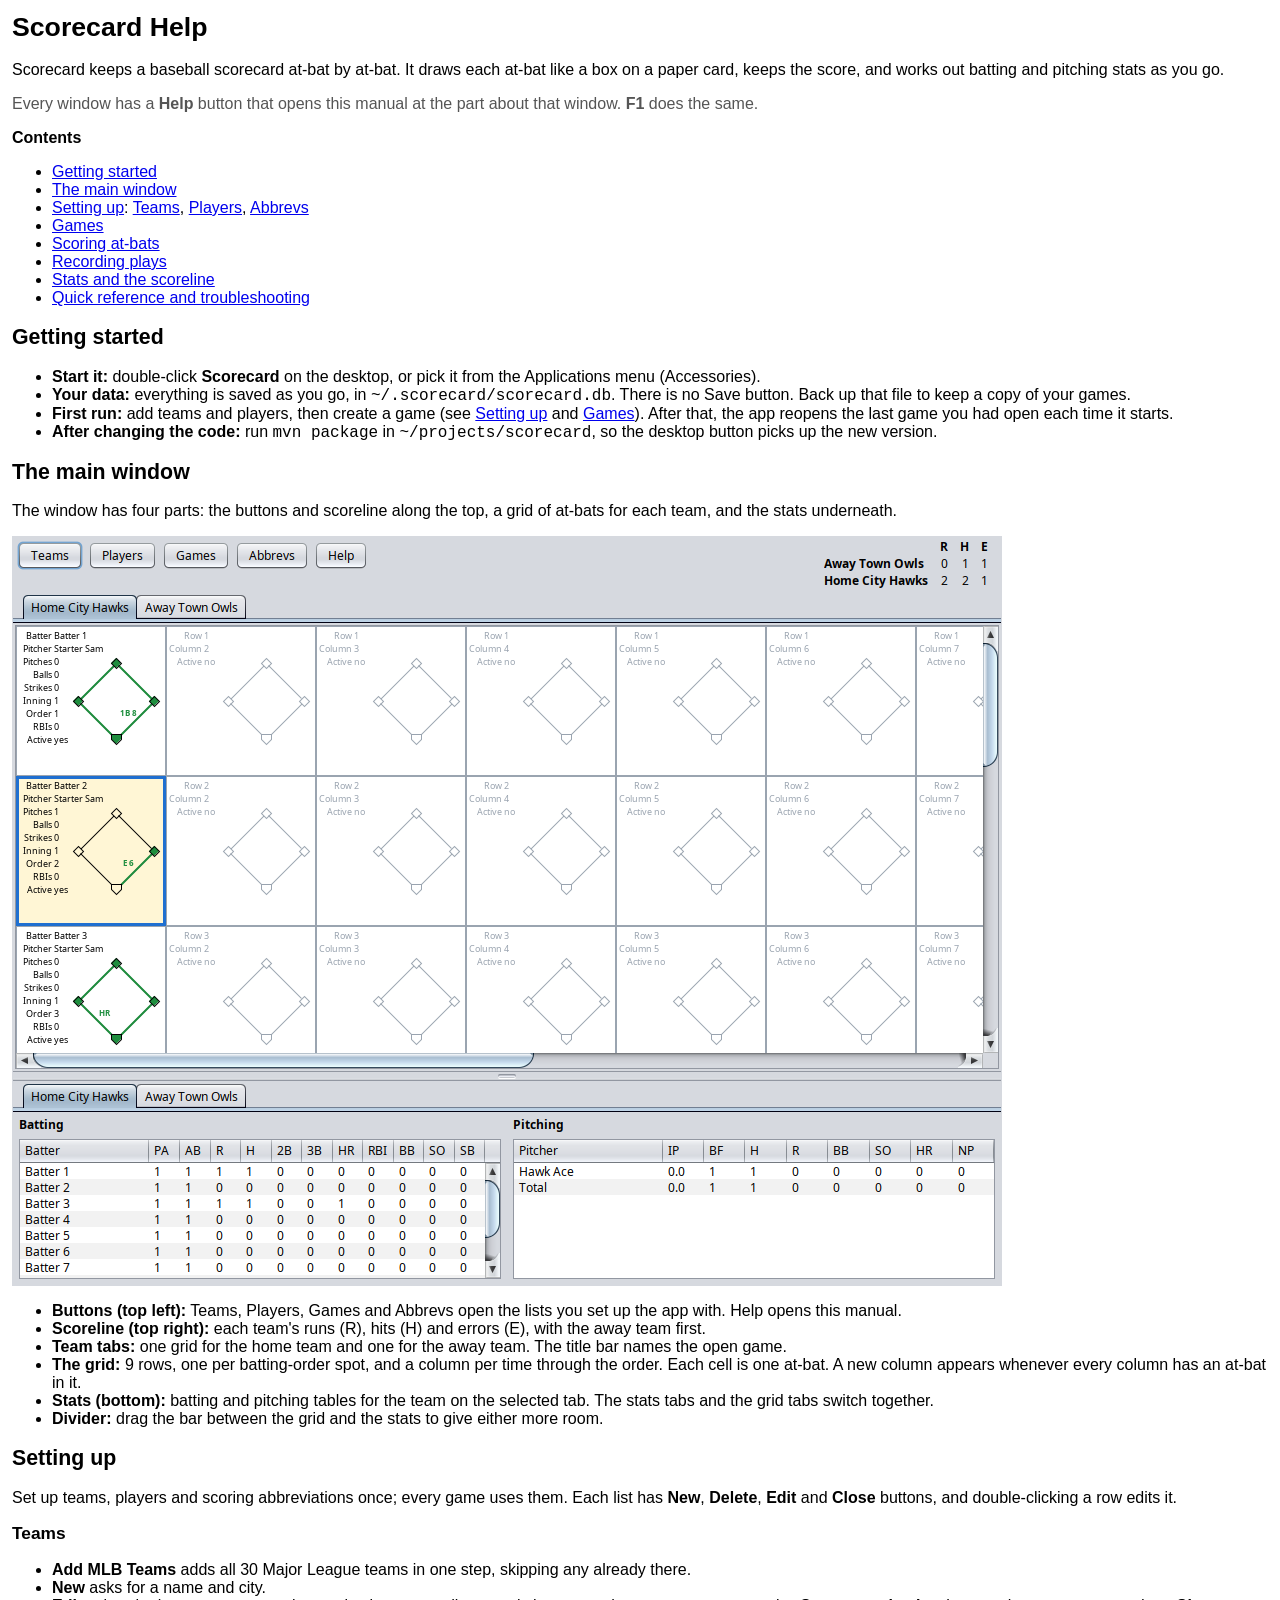
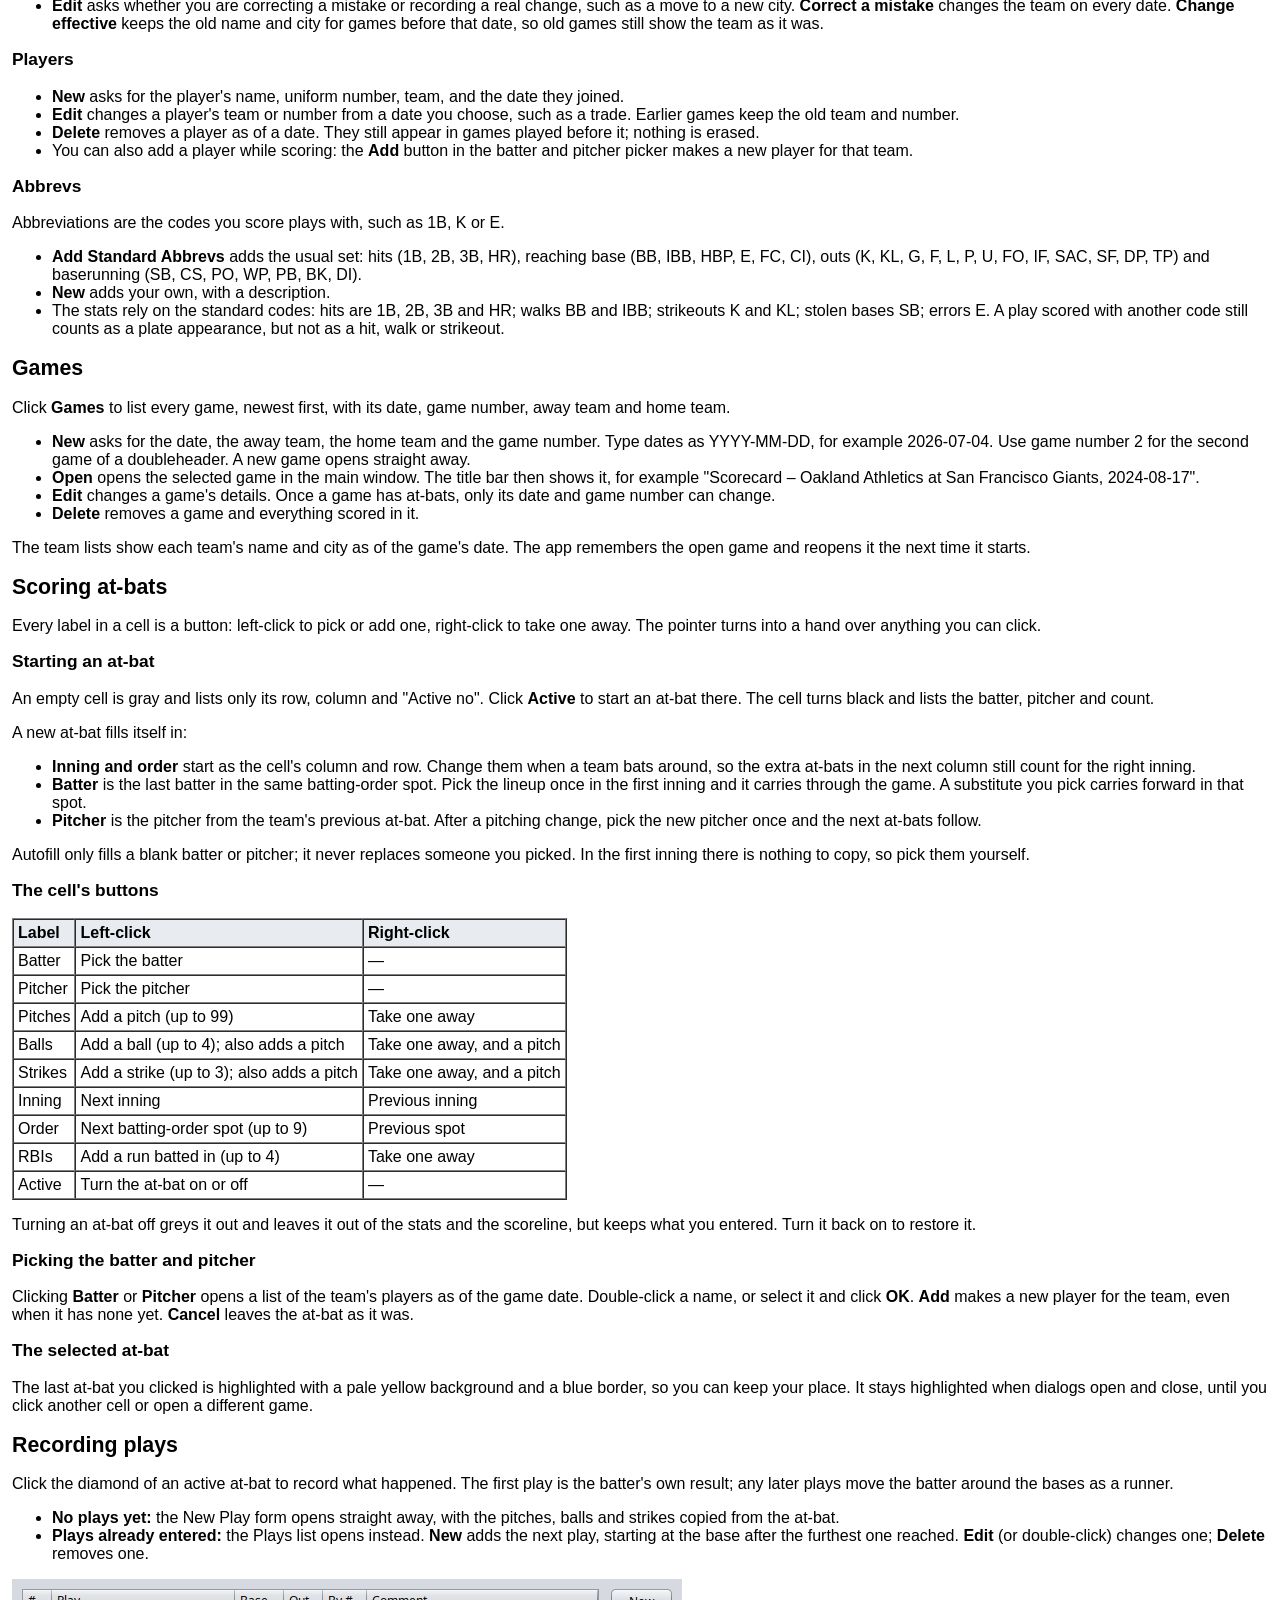
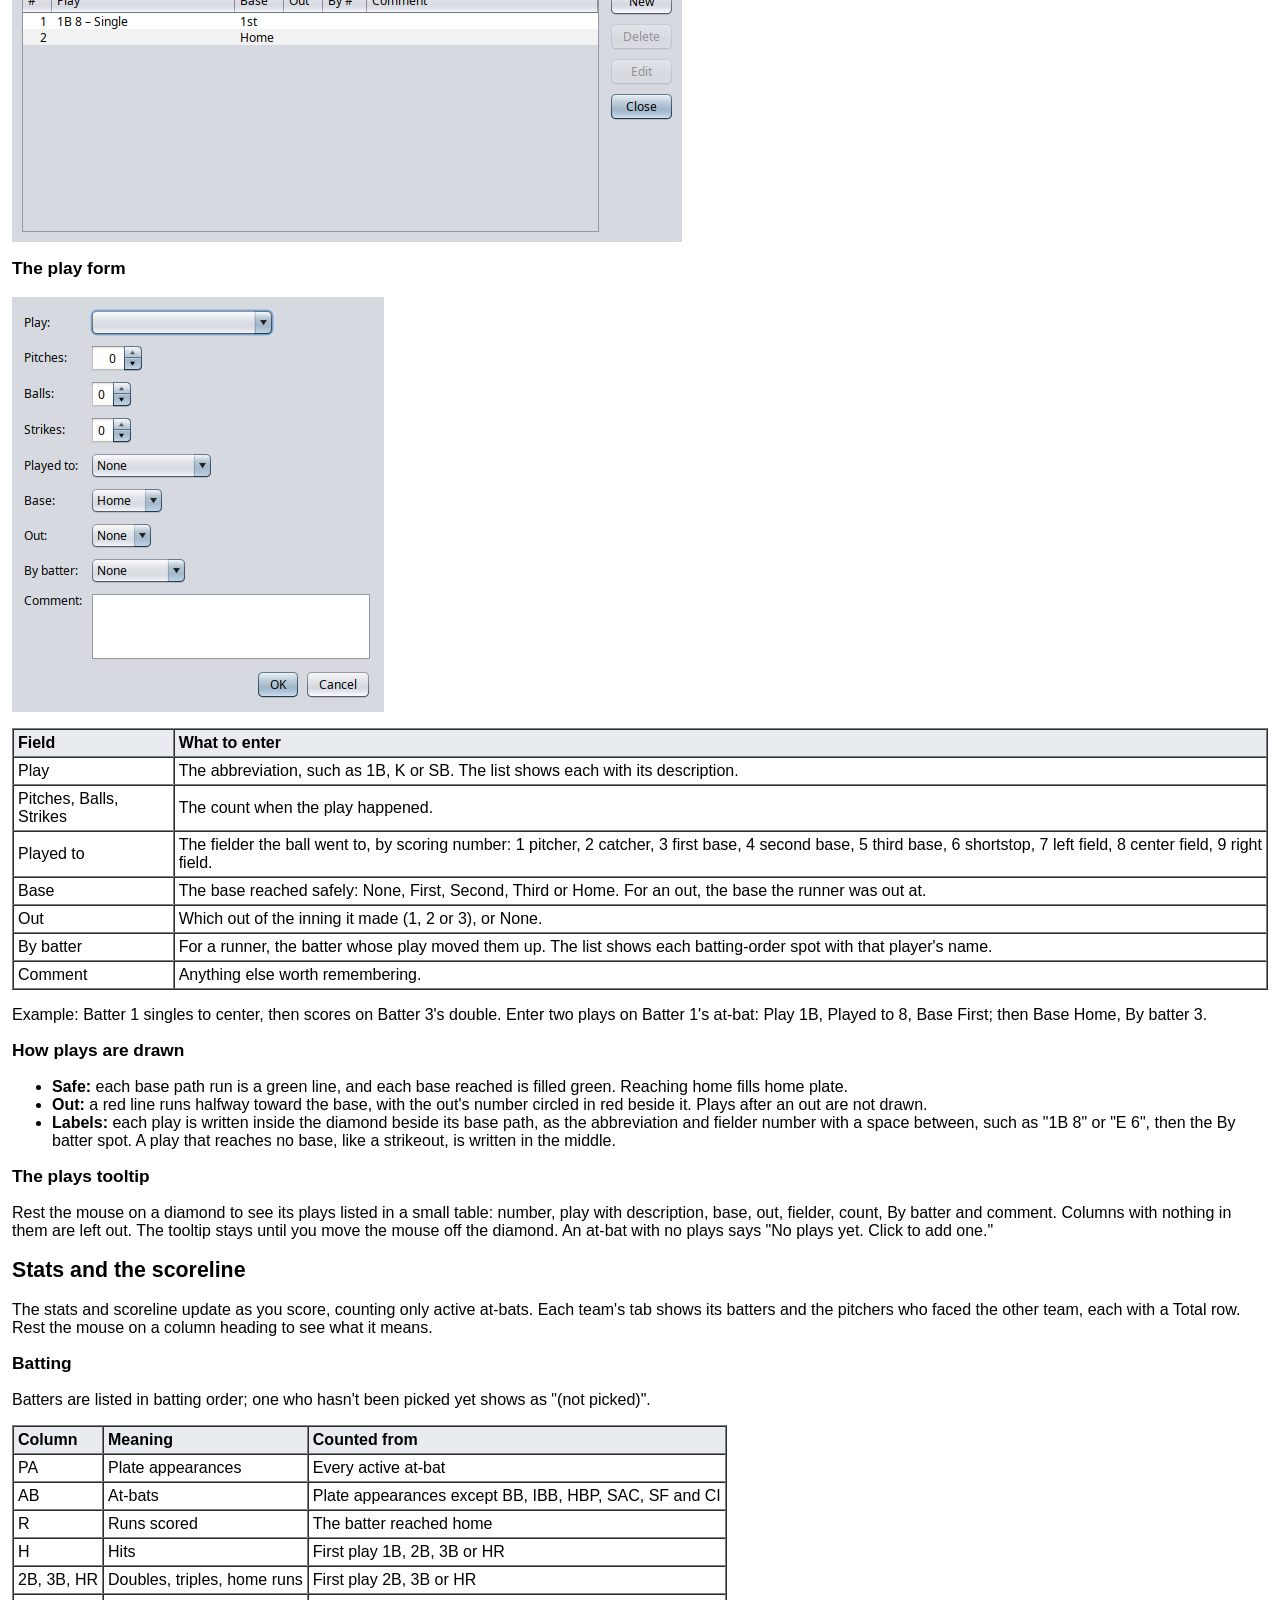
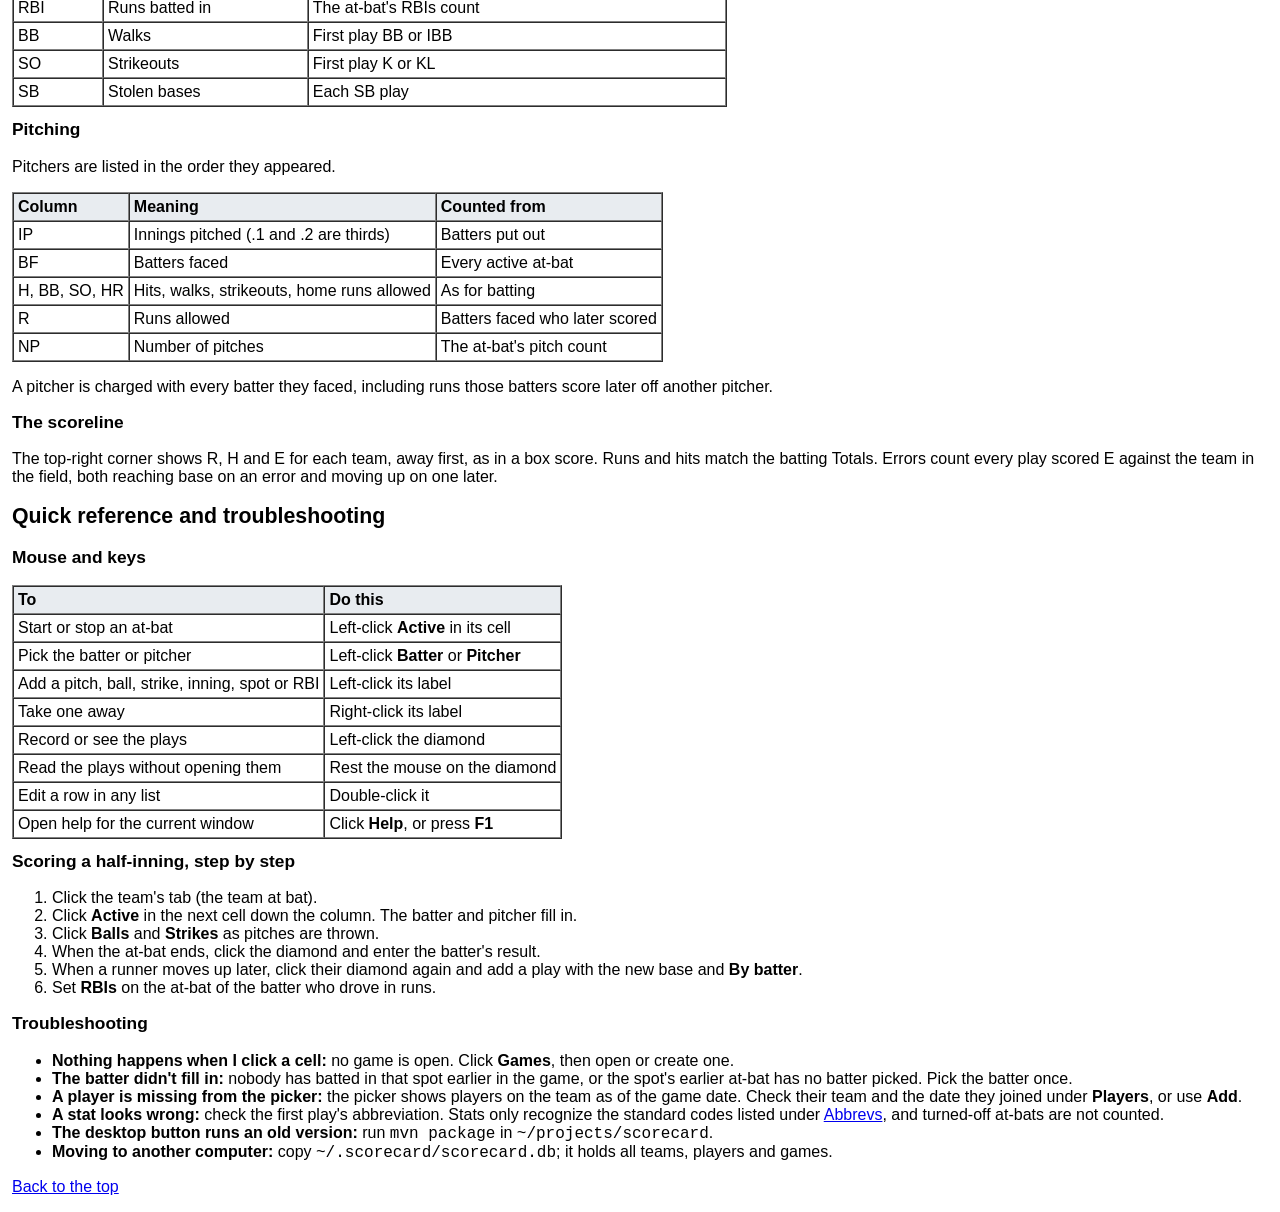
<file: src/main/resources/com/joe/scorecard/gui/help/manual.html>
<html>
<head>
<title>Scorecard Help</title>
<!-- Shown in a Swing JEditorPane, which reads HTML 3.2 and a little CSS. Each section's <a name> is a
     Help.Topic anchor; HelpTest checks they all exist. -->
<style type="text/css">
body { font-family: sans-serif; font-size: 12pt; margin: 12px; }
h1 { font-size: 20pt; }
h2 { font-size: 16pt; margin-top: 18px; }
h3 { font-size: 13pt; margin-top: 12px; }
th { text-align: left; background-color: #e8ecf0; }
code { font-family: monospace; }
.note { color: #555555; }
</style>
</head>
<body>

<a name="contents"></a>
<h1>Scorecard Help</h1>

<p>Scorecard keeps a baseball scorecard at-bat by at-bat. It draws each at-bat like a box on a paper card,
keeps the score, and works out batting and pitching stats as you go.</p>

<p class="note">Every window has a <b>Help</b> button that opens this manual at the part about that window.
<b>F1</b> does the same.</p>

<p><b>Contents</b></p>
<ul>
<li><a href="#getting-started">Getting started</a></li>
<li><a href="#main-window">The main window</a></li>
<li><a href="#setting-up">Setting up</a>: <a href="#teams">Teams</a>, <a href="#players">Players</a>,
  <a href="#abbrevs">Abbrevs</a></li>
<li><a href="#games">Games</a></li>
<li><a href="#scoring">Scoring at-bats</a></li>
<li><a href="#plays">Recording plays</a></li>
<li><a href="#stats">Stats and the scoreline</a></li>
<li><a href="#reference">Quick reference and troubleshooting</a></li>
</ul>

<a name="getting-started"></a>
<h2>Getting started</h2>
<ul>
<li><b>Start it:</b> double-click <b>Scorecard</b> on the desktop, or pick it from the Applications menu
  (Accessories).</li>
<li><b>Your data:</b> everything is saved as you go, in <code>~/.scorecard/scorecard.db</code>. There is no Save
  button. Back up that file to keep a copy of your games.</li>
<li><b>First run:</b> add teams and players, then create a game (see <a href="#setting-up">Setting up</a> and
  <a href="#games">Games</a>). After that, the app reopens the last game you had open each time it starts.</li>
<li><b>After changing the code:</b> run <code>mvn package</code> in <code>~/projects/scorecard</code>, so the
  desktop button picks up the new version.</li>
</ul>

<a name="main-window"></a>
<h2>The main window</h2>
<p>The window has four parts: the buttons and scoreline along the top, a grid of at-bats for each team, and the
stats underneath.</p>
<p><img src="main-window.png" width="990" height="750" alt="The main window"></p>
<ul>
<li><b>Buttons (top left):</b> Teams, Players, Games and Abbrevs open the lists you set up the app with. Help
  opens this manual.</li>
<li><b>Scoreline (top right):</b> each team's runs (R), hits (H) and errors (E), with the away team first.</li>
<li><b>Team tabs:</b> one grid for the home team and one for the away team. The title bar names the open
  game.</li>
<li><b>The grid:</b> 9 rows, one per batting-order spot, and a column per time through the order. Each cell is
  one at-bat. A new column appears whenever every column has an at-bat in it.</li>
<li><b>Stats (bottom):</b> batting and pitching tables for the team on the selected tab. The stats tabs and the
  grid tabs switch together.</li>
<li><b>Divider:</b> drag the bar between the grid and the stats to give either more room.</li>
</ul>

<a name="setting-up"></a>
<h2>Setting up</h2>
<p>Set up teams, players and scoring abbreviations once; every game uses them. Each list has <b>New</b>,
<b>Delete</b>, <b>Edit</b> and <b>Close</b> buttons, and double-clicking a row edits it.</p>

<a name="teams"></a>
<h3>Teams</h3>
<ul>
<li><b>Add MLB Teams</b> adds all 30 Major League teams in one step, skipping any already there.</li>
<li><b>New</b> asks for a name and city.</li>
<li><b>Edit</b> asks whether you are correcting a mistake or recording a real change, such as a move to a new
  city. <b>Correct a mistake</b> changes the team on every date. <b>Change effective</b> keeps the old name and
  city for games before that date, so old games still show the team as it was.</li>
</ul>

<a name="players"></a>
<h3>Players</h3>
<ul>
<li><b>New</b> asks for the player's name, uniform number, team, and the date they joined.</li>
<li><b>Edit</b> changes a player's team or number from a date you choose, such as a trade. Earlier games keep
  the old team and number.</li>
<li><b>Delete</b> removes a player as of a date. They still appear in games played before it; nothing is
  erased.</li>
<li>You can also add a player while scoring: the <b>Add</b> button in the batter and pitcher picker makes a new
  player for that team.</li>
</ul>

<a name="abbrevs"></a>
<h3>Abbrevs</h3>
<p>Abbreviations are the codes you score plays with, such as 1B, K or E.</p>
<ul>
<li><b>Add Standard Abbrevs</b> adds the usual set: hits (1B, 2B, 3B, HR), reaching base (BB, IBB, HBP, E, FC,
  CI), outs (K, KL, G, F, L, P, U, FO, IF, SAC, SF, DP, TP) and baserunning (SB, CS, PO, WP, PB, BK, DI).</li>
<li><b>New</b> adds your own, with a description.</li>
<li>The stats rely on the standard codes: hits are 1B, 2B, 3B and HR; walks BB and IBB; strikeouts K and KL;
  stolen bases SB; errors E. A play scored with another code still counts as a plate appearance, but not as a
  hit, walk or strikeout.</li>
</ul>

<a name="games"></a>
<h2>Games</h2>
<p>Click <b>Games</b> to list every game, newest first, with its date, game number, away team and home team.</p>
<ul>
<li><b>New</b> asks for the date, the away team, the home team and the game number. Type dates as YYYY-MM-DD,
  for example 2026-07-04. Use game number 2 for the second game of a doubleheader. A new game opens straight
  away.</li>
<li><b>Open</b> opens the selected game in the main window. The title bar then shows it, for example
  "Scorecard &ndash; Oakland Athletics at San Francisco Giants, 2024-08-17".</li>
<li><b>Edit</b> changes a game's details. Once a game has at-bats, only its date and game number can
  change.</li>
<li><b>Delete</b> removes a game and everything scored in it.</li>
</ul>
<p>The team lists show each team's name and city as of the game's date. The app remembers the open game and
reopens it the next time it starts.</p>

<a name="scoring"></a>
<h2>Scoring at-bats</h2>
<p>Every label in a cell is a button: left-click to pick or add one, right-click to take one away. The pointer
turns into a hand over anything you can click.</p>

<h3>Starting an at-bat</h3>
<p>An empty cell is gray and lists only its row, column and "Active no". Click <b>Active</b> to start an at-bat
there. The cell turns black and lists the batter, pitcher and count.</p>
<p>A new at-bat fills itself in:</p>
<ul>
<li><b>Inning and order</b> start as the cell's column and row. Change them when a team bats around, so the
  extra at-bats in the next column still count for the right inning.</li>
<li><b>Batter</b> is the last batter in the same batting-order spot. Pick the lineup once in the first inning
  and it carries through the game. A substitute you pick carries forward in that spot.</li>
<li><b>Pitcher</b> is the pitcher from the team's previous at-bat. After a pitching change, pick the new
  pitcher once and the next at-bats follow.</li>
</ul>
<p>Autofill only fills a blank batter or pitcher; it never replaces someone you picked. In the first inning
there is nothing to copy, so pick them yourself.</p>

<h3>The cell's buttons</h3>
<table border="1" cellspacing="0" cellpadding="4">
<tr><th>Label</th><th>Left-click</th><th>Right-click</th></tr>
<tr><td>Batter</td><td>Pick the batter</td><td>&mdash;</td></tr>
<tr><td>Pitcher</td><td>Pick the pitcher</td><td>&mdash;</td></tr>
<tr><td>Pitches</td><td>Add a pitch (up to 99)</td><td>Take one away</td></tr>
<tr><td>Balls</td><td>Add a ball (up to 4); also adds a pitch</td><td>Take one away, and a pitch</td></tr>
<tr><td>Strikes</td><td>Add a strike (up to 3); also adds a pitch</td><td>Take one away, and a pitch</td></tr>
<tr><td>Inning</td><td>Next inning</td><td>Previous inning</td></tr>
<tr><td>Order</td><td>Next batting-order spot (up to 9)</td><td>Previous spot</td></tr>
<tr><td>RBIs</td><td>Add a run batted in (up to 4)</td><td>Take one away</td></tr>
<tr><td>Active</td><td>Turn the at-bat on or off</td><td>&mdash;</td></tr>
</table>
<p>Turning an at-bat off greys it out and leaves it out of the stats and the scoreline, but keeps what you
entered. Turn it back on to restore it.</p>

<a name="picking-players"></a>
<h3>Picking the batter and pitcher</h3>
<p>Clicking <b>Batter</b> or <b>Pitcher</b> opens a list of the team's players as of the game date. Double-click
a name, or select it and click <b>OK</b>. <b>Add</b> makes a new player for the team, even when it has none
yet. <b>Cancel</b> leaves the at-bat as it was.</p>

<h3>The selected at-bat</h3>
<p>The last at-bat you clicked is highlighted with a pale yellow background and a blue border, so you can keep
your place. It stays highlighted when dialogs open and close, until you click another cell or open a different
game.</p>

<a name="plays"></a>
<h2>Recording plays</h2>
<p>Click the diamond of an active at-bat to record what happened. The first play is the batter's own result;
any later plays move the batter around the bases as a runner.</p>
<ul>
<li><b>No plays yet:</b> the New Play form opens straight away, with the pitches, balls and strikes copied from
  the at-bat.</li>
<li><b>Plays already entered:</b> the Plays list opens instead. <b>New</b> adds the next play, starting at the
  base after the furthest one reached. <b>Edit</b> (or double-click) changes one; <b>Delete</b> removes
  one.</li>
</ul>
<p><img src="plays-list.png" width="670" height="263" alt="The Plays list"></p>

<a name="play-form"></a>
<h3>The play form</h3>
<p><img src="play-form.png" width="372" height="415" alt="The New Play form"></p>
<table border="1" cellspacing="0" cellpadding="4">
<tr><th>Field</th><th>What to enter</th></tr>
<tr><td>Play</td><td>The abbreviation, such as 1B, K or SB. The list shows each with its description.</td></tr>
<tr><td>Pitches, Balls, Strikes</td><td>The count when the play happened.</td></tr>
<tr><td>Played to</td><td>The fielder the ball went to, by scoring number: 1 pitcher, 2 catcher, 3 first base,
  4 second base, 5 third base, 6 shortstop, 7 left field, 8 center field, 9 right field.</td></tr>
<tr><td>Base</td><td>The base reached safely: None, First, Second, Third or Home. For an out, the base the runner
  was out at.</td></tr>
<tr><td>Out</td><td>Which out of the inning it made (1, 2 or 3), or None.</td></tr>
<tr><td>By batter</td><td>For a runner, the batter whose play moved them up. The list shows each batting-order
  spot with that player's name.</td></tr>
<tr><td>Comment</td><td>Anything else worth remembering.</td></tr>
</table>
<p>Example: Batter 1 singles to center, then scores on Batter 3's double. Enter two plays on Batter 1's at-bat:
Play 1B, Played to 8, Base First; then Base Home, By batter 3.</p>

<h3>How plays are drawn</h3>
<ul>
<li><b>Safe:</b> each base path run is a green line, and each base reached is filled green. Reaching home fills
  home plate.</li>
<li><b>Out:</b> a red line runs halfway toward the base, with the out's number circled in red beside it. Plays
  after an out are not drawn.</li>
<li><b>Labels:</b> each play is written inside the diamond beside its base path, as the abbreviation and fielder
  number with a space between, such as "1B 8" or "E 6", then the By batter spot. A play that reaches no base,
  like a strikeout, is written in the middle.</li>
</ul>

<h3>The plays tooltip</h3>
<p>Rest the mouse on a diamond to see its plays listed in a small table: number, play with description, base,
out, fielder, count, By batter and comment. Columns with nothing in them are left out. The tooltip stays until
you move the mouse off the diamond. An at-bat with no plays says "No plays yet. Click to add one."</p>

<a name="stats"></a>
<h2>Stats and the scoreline</h2>
<p>The stats and scoreline update as you score, counting only active at-bats. Each team's tab shows its batters
and the pitchers who faced the other team, each with a Total row. Rest the mouse on a column heading to see what
it means.</p>

<h3>Batting</h3>
<p>Batters are listed in batting order; one who hasn't been picked yet shows as "(not picked)".</p>
<table border="1" cellspacing="0" cellpadding="4">
<tr><th>Column</th><th>Meaning</th><th>Counted from</th></tr>
<tr><td>PA</td><td>Plate appearances</td><td>Every active at-bat</td></tr>
<tr><td>AB</td><td>At-bats</td><td>Plate appearances except BB, IBB, HBP, SAC, SF and CI</td></tr>
<tr><td>R</td><td>Runs scored</td><td>The batter reached home</td></tr>
<tr><td>H</td><td>Hits</td><td>First play 1B, 2B, 3B or HR</td></tr>
<tr><td>2B, 3B, HR</td><td>Doubles, triples, home runs</td><td>First play 2B, 3B or HR</td></tr>
<tr><td>RBI</td><td>Runs batted in</td><td>The at-bat's RBIs count</td></tr>
<tr><td>BB</td><td>Walks</td><td>First play BB or IBB</td></tr>
<tr><td>SO</td><td>Strikeouts</td><td>First play K or KL</td></tr>
<tr><td>SB</td><td>Stolen bases</td><td>Each SB play</td></tr>
</table>

<h3>Pitching</h3>
<p>Pitchers are listed in the order they appeared.</p>
<table border="1" cellspacing="0" cellpadding="4">
<tr><th>Column</th><th>Meaning</th><th>Counted from</th></tr>
<tr><td>IP</td><td>Innings pitched (.1 and .2 are thirds)</td><td>Batters put out</td></tr>
<tr><td>BF</td><td>Batters faced</td><td>Every active at-bat</td></tr>
<tr><td>H, BB, SO, HR</td><td>Hits, walks, strikeouts, home runs allowed</td><td>As for batting</td></tr>
<tr><td>R</td><td>Runs allowed</td><td>Batters faced who later scored</td></tr>
<tr><td>NP</td><td>Number of pitches</td><td>The at-bat's pitch count</td></tr>
</table>
<p>A pitcher is charged with every batter they faced, including runs those batters score later off another
pitcher.</p>

<h3>The scoreline</h3>
<p>The top-right corner shows R, H and E for each team, away first, as in a box score. Runs and hits match the
batting Totals. Errors count every play scored E against the team in the field, both reaching base on an error
and moving up on one later.</p>

<a name="reference"></a>
<h2>Quick reference and troubleshooting</h2>

<h3>Mouse and keys</h3>
<table border="1" cellspacing="0" cellpadding="4">
<tr><th>To</th><th>Do this</th></tr>
<tr><td>Start or stop an at-bat</td><td>Left-click <b>Active</b> in its cell</td></tr>
<tr><td>Pick the batter or pitcher</td><td>Left-click <b>Batter</b> or <b>Pitcher</b></td></tr>
<tr><td>Add a pitch, ball, strike, inning, spot or RBI</td><td>Left-click its label</td></tr>
<tr><td>Take one away</td><td>Right-click its label</td></tr>
<tr><td>Record or see the plays</td><td>Left-click the diamond</td></tr>
<tr><td>Read the plays without opening them</td><td>Rest the mouse on the diamond</td></tr>
<tr><td>Edit a row in any list</td><td>Double-click it</td></tr>
<tr><td>Open help for the current window</td><td>Click <b>Help</b>, or press <b>F1</b></td></tr>
</table>

<h3>Scoring a half-inning, step by step</h3>
<ol>
<li>Click the team's tab (the team at bat).</li>
<li>Click <b>Active</b> in the next cell down the column. The batter and pitcher fill in.</li>
<li>Click <b>Balls</b> and <b>Strikes</b> as pitches are thrown.</li>
<li>When the at-bat ends, click the diamond and enter the batter's result.</li>
<li>When a runner moves up later, click their diamond again and add a play with the new base and
  <b>By batter</b>.</li>
<li>Set <b>RBIs</b> on the at-bat of the batter who drove in runs.</li>
</ol>

<h3>Troubleshooting</h3>
<ul>
<li><b>Nothing happens when I click a cell:</b> no game is open. Click <b>Games</b>, then open or create
  one.</li>
<li><b>The batter didn't fill in:</b> nobody has batted in that spot earlier in the game, or the spot's earlier
  at-bat has no batter picked. Pick the batter once.</li>
<li><b>A player is missing from the picker:</b> the picker shows players on the team as of the game date. Check
  their team and the date they joined under <b>Players</b>, or use <b>Add</b>.</li>
<li><b>A stat looks wrong:</b> check the first play's abbreviation. Stats only recognize the standard codes
  listed under <a href="#abbrevs">Abbrevs</a>, and turned-off at-bats are not counted.</li>
<li><b>The desktop button runs an old version:</b> run <code>mvn package</code> in
  <code>~/projects/scorecard</code>.</li>
<li><b>Moving to another computer:</b> copy <code>~/.scorecard/scorecard.db</code>; it holds all teams, players
  and games.</li>
</ul>

<p><a href="#contents">Back to the top</a></p>

</body>
</html>
</file>
